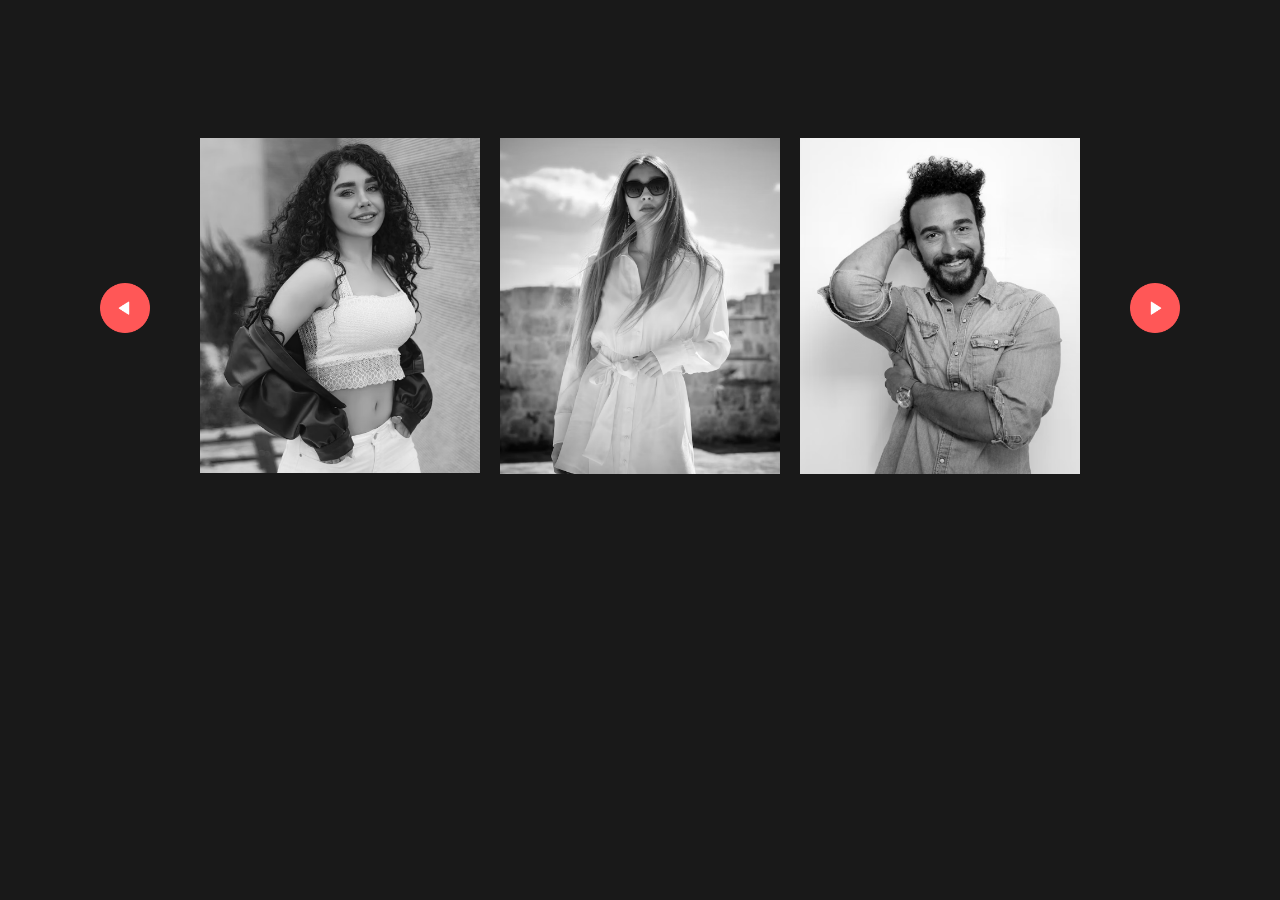
<file: image gallery/index.html>
<!DOCTYPE html>
<html lang="en">
<head>
    <meta charset="UTF-8">
    <meta name="viewport" content="width=device-width, initial-scale=1.0">
    <title>Image Gallery</title>
    <link rel="stylesheet" href="style.css">
</head>
<body>
    <div class="gallery-wrap">
        <img src="images/back.png" id="backBtn">
        
   
    <div class="gallery">
        <div>
            <span>
                <img src="images/image-1.png" ></span>
                <img src="images/image-2.png" ></span>
                <img src="images/image-3.png" ></span>
        </div>
        <div>
            <span>
                <img src="images/image-4.png" ></span>
                <img src="images/image-5.png" ></span>
                <img src="images/image-6.png" ></span>
        </div>
    </div>
    <img src="images/next.png" id="nextBtn">
    </div>
    <script>
        let scrollContainer = document.querySelector(".gallery");
        let backBtn = document.getElementById("backBtn");
        let nextBtn = document.getElementById("nextBtn");


        scrollContainer.addEventListener("wheel", (evt)=> {
            evt.preventDefault();
            scrollContainer.scrollLeft += evt.deltaY;
            scrollContainter.style.scrollBehaviour = "auto";
        });
        nextBtn.addEventListener("click", ()=>{
            scrollContainer.style.scrollBehavior = "smooth";
            scrollContainer.scrollLeft += 900;
        });
        backBtn.addEventListener("click", ()=>{
            scrollContainer.style.scrollBehavior = "smooth";
            scrollContainer.scrollLeft -= 900;
        });
        </script>
</body>
</html>
</file>
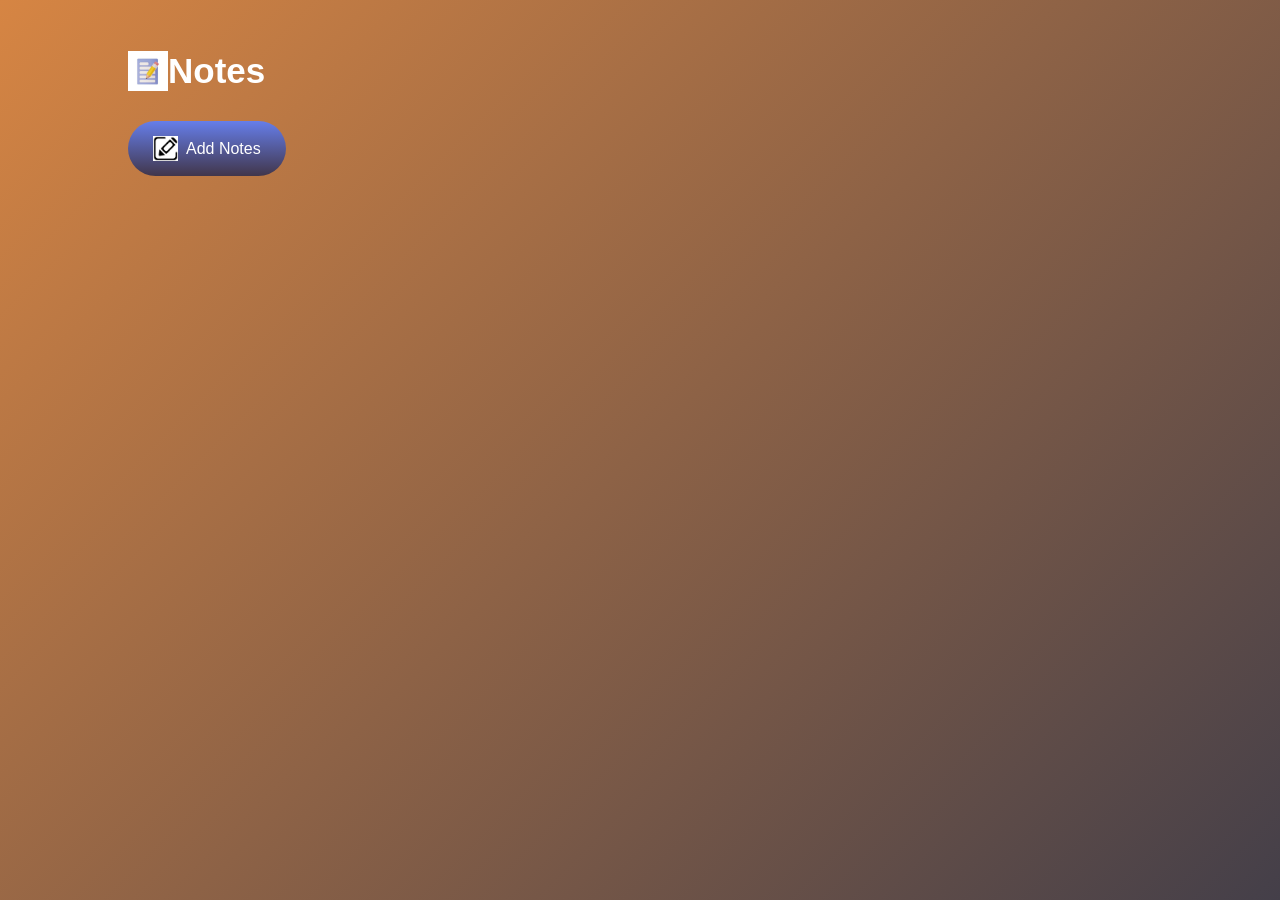
<file: Notes app/index.html>
<!DOCTYPE html>
<html lang="en">
<head>
    <meta charset="UTF-8">
    <meta name="viewport" content="width=device-width, initial-scale=1.0">
    <title>Notes app</title>
    <link rel="stylesheet" href="style.css ">

</head>
<body>
    <div class="container">
        <h1><img src="images/OIP.jpg">Notes</h1>
        <button class="button"><img src="images/edit.webp">Add Notes</button>
        <div class="notes-container">
            <!-- <p contenteditable="true" class="input-box">
                <img src="images/delete.webp"></p> -->
                
        </div>
    </div>
    <script src="main.js"></script>
</body>
</html>
</file>
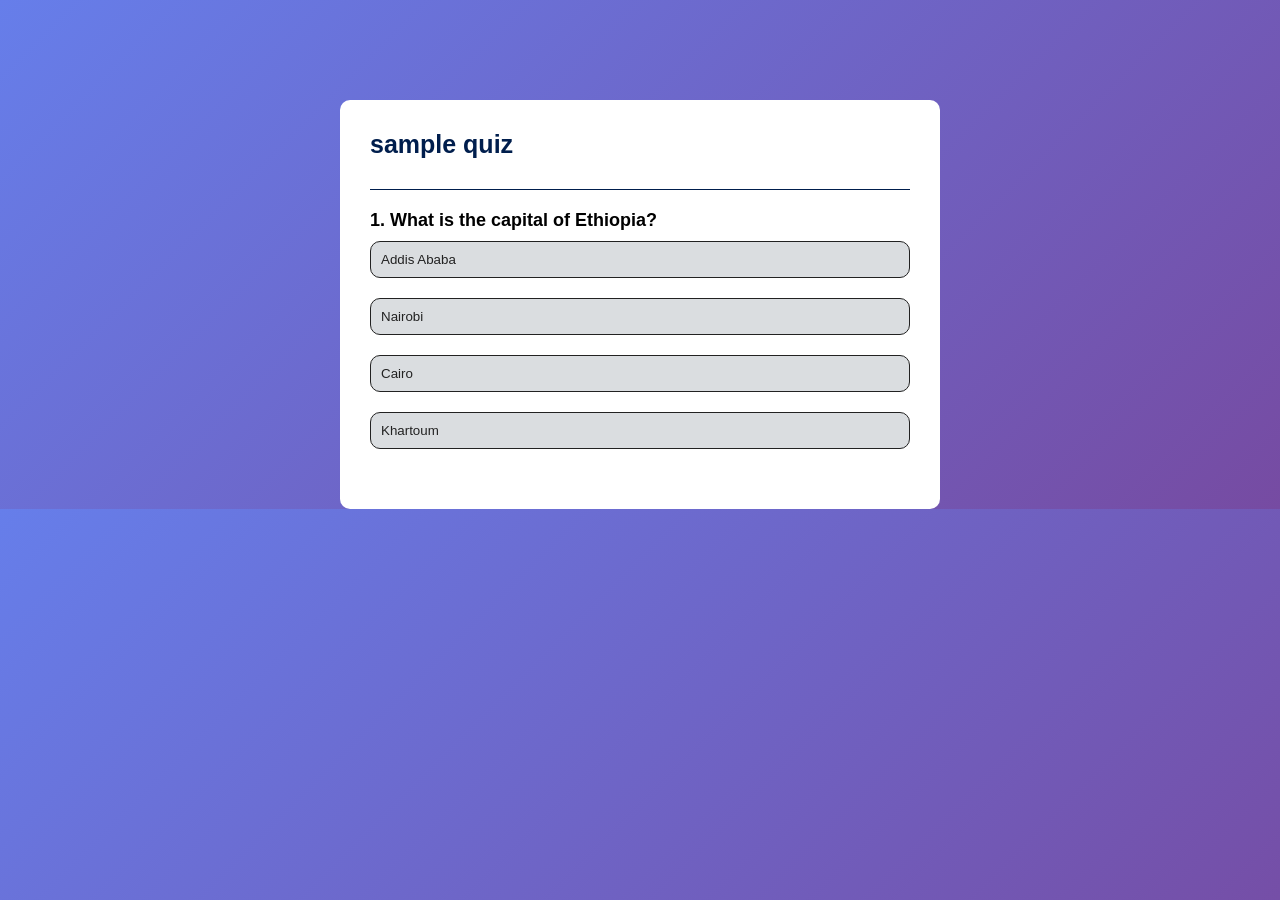
<file: Quiz app/index.html>
<!doctype html>
<html lang="en">
  <head>
    <meta charset="UTF-8" />
    <meta name="viewport" content="width=device-width, initial-scale=1.0" />
    <title>Quiz App</title>
    <link rel="stylesheet" href="style.css" />
  </head>

  <body>
    <div class="app">
      <h1>sample quiz</h1>
      <div class="quiz">
        <h2 id="question">Question will appear here</h2>
        <div id="answer-buttons" class="answer-buttons">
            
            
        </div>
        <button id="next-btn">Next</button>
    </div>
    <script defer src="script.js"></script>
  </body>
</html>
</file>
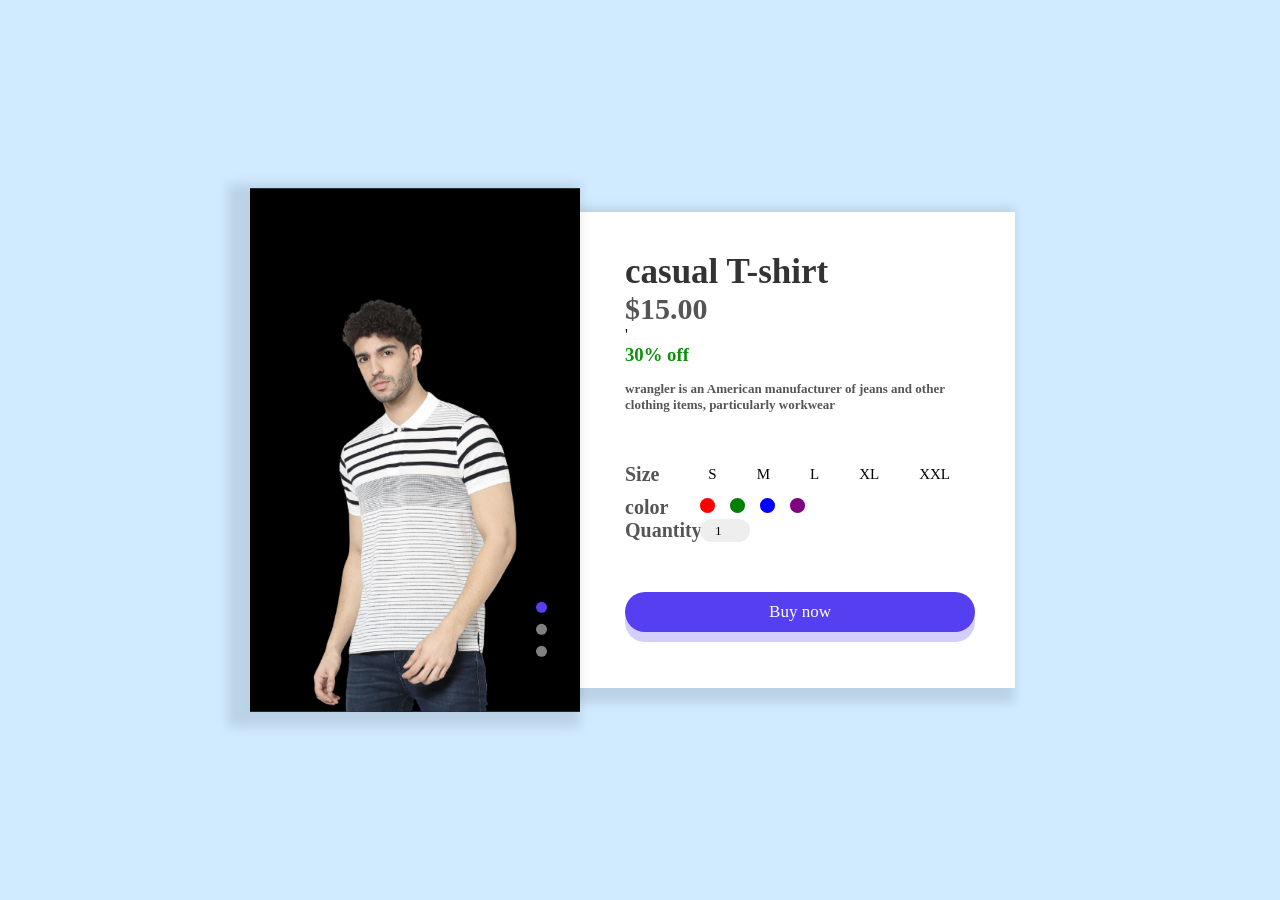
<file: shopping cart/index.html>
<!doctype html>
<html lang="en">
  <head>
    <meta charset="UTF-8" />
    <meta name="viewport" content="width=device-width, initial-scale=1.0" />
    <title>shopping</title>
    <link rel="stylesheet" href="style.css" />
  </head>
  <body>
    <div class="container">
      <div class="product">
        <div class="gallery">
          <img src="images/image1.png" id="productImg" />
          <div class="controls">
            <span class="btn active"></span>
            <span class="btn"></span>
            <span class="btn"></span>
          </div>
        </div>
        <div class="details">
          <h1>casual T-shirt</h1>
          <h2>$15.00</h2>
          '
          <h3>30% off</h3>
          <p>
            wrangler is an American manufacturer of jeans and other clothing
            items, particularly workwear
          </p>
          <form>
            <div class="size-select">
              <p>Size</p>
              <label for="small">
                <input type="radio" name="size" id="small" />
                <span>S</span>
              </label>
              <label for="medium">
                <input type="radio" name="size" id="medium" />
                <span>M</span>
              </label>
              <label for="large">
                <input type="radio" name="size" id="large" />
                <span>L</span>
              </label>
              <label for="XL">
                <input type="radio" name="size" id="XL" />
                <span>XL</span>
              </label>
              <label for="XXL">
                <input type="radio" name="size" id="XXL" />
                <span>XXL</span>
              </label>
            </div>
            <div class="color-select">
              <p>color</p>
              <label for="red">
                <input type="radio" name="color" id="red" />
                <span class="color-1"></span>
              </label>
              <label for="green">
                <input type="radio" name="color" id="green" />
                <span class="color-2"></span>
              </label>
              <label for="blue">
                <input type="radio" name="color" id="blue" />
                <span class="color-3"></span>
              </label>
              <label for="purple">
                <input type="radio" name="color" id="purple" />
                <span class="color-4"></span>
              </label>
            </div>
            <div class="quantity-select">
              <p>Quantity</p>
              <input type="number" value="1" />
            </div>
            <button>Buy now</button>
          </form>
        </div>
      </div>
    </div>
    <script>
      let productImg = document.getElementById("productImg");
      let btn = document.getElementsByClassName("btn");

      btn[0].onclick = function () {
        productImg.src = "images/image1.png";
        for (bt of btn) {
          bt.classList.remove("active");
        }
        this.classList.add("active");
      };
      btn[1].onclick = function () {
        productImg.src = "images/image2.png";
        for (bt of btn) {
          bt.classList.remove("active");
        }
        this.classList.add("active");
      };
      btn[2].onclick = function () {
        productImg.src = "images/image3.png";
        for (bt of btn) {
          bt.classList.remove("active");
        }
        this.classList.add("active");
      };
    </script>
  </body>
</html>
</file>
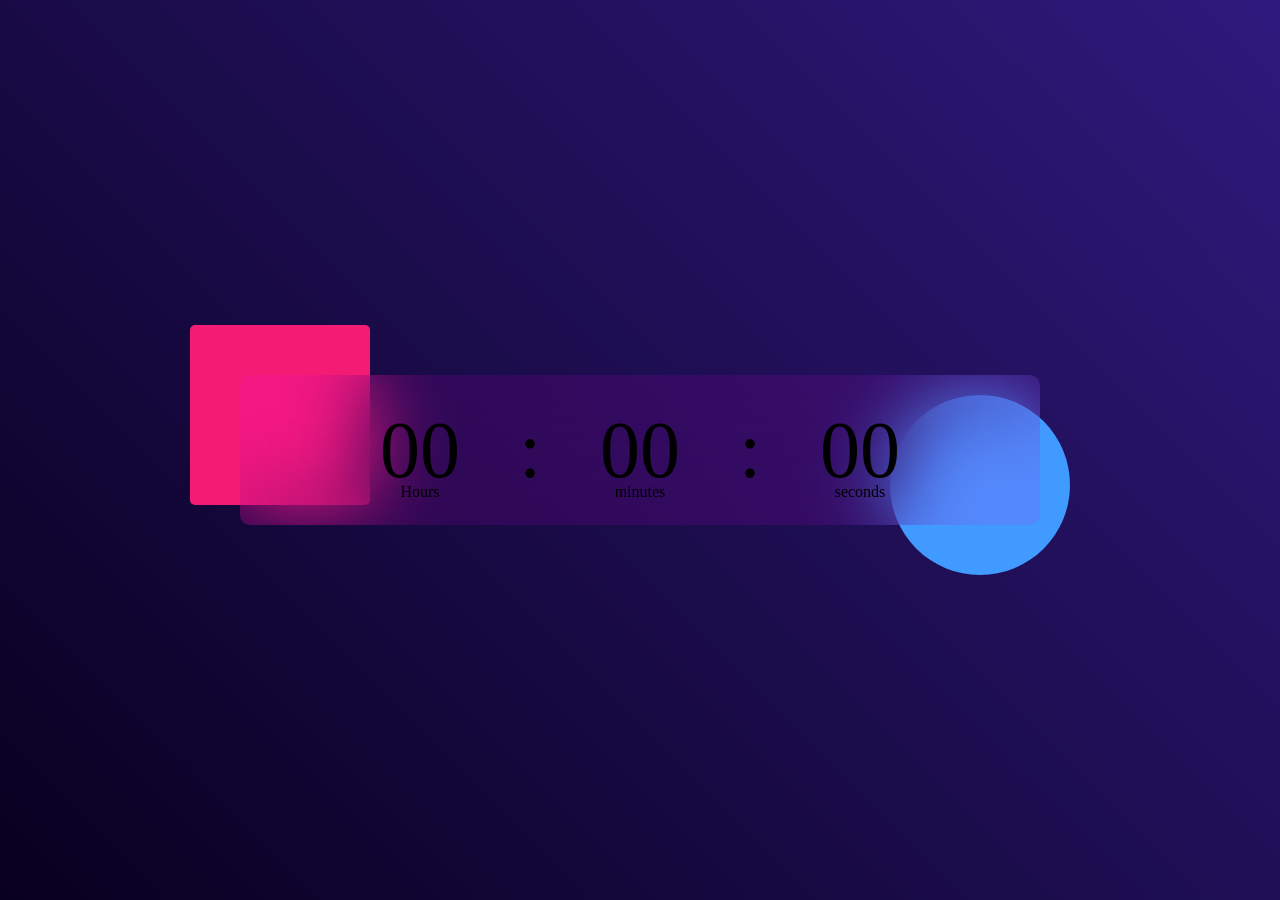
<file: digital clock/file.html>
<!doctype html>
<html lang="en">
  <head>
    <meta charset="UTF-8" />
    <meta name="viewport" content="width=device-width, initial-scale=1.0" />
    <title>digital-clock</title>
    <link rel="stylesheet" href="style.css" />
  </head>
  <body>
    <div class="hero">
      <div class="container">
        <div class="clock">
          <span id="hrs">00</span>
          <span>:</span>
          <span id="min">00</span>
          <span>:</span>
          <span id="sec">00</span>
        </div>
      </div>
    </div>

    <script>
      let hrs = document.getElementById("hrs");
      let min = document.getElementById("min");
      let sec = document.getElementById("sec");
      setInterval(() => {
        let currentTime = new Date();
        hrs.innerHTML =
          (currentTime.getHours() < 10 ? "0" : "") + currentTime.getHours();
        min.innerHTML =
          (currentTime.getMinutes() < 10 ? "0" : "") + currentTime.getMinutes();
        sec.innerHTML =
          (currentTime.getSeconds() < 10 ? "0" : "") + currentTime.getSeconds();
      }, 1000);
    </script>
  </body>
</html>
</file>
<file: image gallery/style.css>
*{
    margin: 0;
    padding: 0;
    font-family:'poppins' , sans-serif;
    box-sizing: border-box;
}
body{
    background: #191919;

}
.gallery{
    width: 900px;
    display: flex;
    overflow-x: scroll;
}
.gallery div{
    width: 100%;
    display: grid;
    grid-template-columns: auto auto auto;
    grid-gap: 20px;
    padding: 10px;
    flex: none;
}
.gallery div img{
    width: 100%;
    filter: grayscale(100%);
    transition: transform 0.5s;
} 
.gallery::-webkit-scrollbar{
    display: none;
}
.gallery-wrap{
    display: flex;
    align-items: center;
    justify-content: center;
    margin: 10% auto;
}
#backBtn , #nextBtn{
    width: 50px;
    cursor: pointer;
    margin: 40px;
}
.gallery div img:hover{
    filter: grayscale(0);
    cursor: pointer;
    transform: scale(1.1); 
}
</file>
<file: Notes app/style.css>
*{
    margin: 0;
    padding: 0;
    box-sizing: border-box;
    font-family: 'Poppins', sans-serif;
}
.container{
    width: 100%;
    min-height: 100vh;
    background: linear-gradient(135deg, #d68543, #443f49);
    color  : #fff;
    padding-top: 4%;
    padding-left: 10%;
}   
.container h1{
    font-size: 35px;
    display: flex;
    align-items: center;
    font-weight: 600;
    
}
.container h1 img{
    width: 40px;
    
}
.container button img{
    width: 25px;
    margin-right: 8px;
}
.container button{
    display: flex;
    align-items: center;
    background: linear-gradient(#667eea, #41364b);
    color: #fff;
    font-size: 16px;
    outline: 0;
    border: 0;
    border-radius: 40px;
    padding: 15px 25px;
    margin: 30px 0 20px 0;
    cursor: pointer;


}
.input-box{
    position: relative;
    width: 100%;
    max-width: 500px;
    min-height: 150px;
    background: #fff;
    color: #000000;
    padding: 20px;
    margin: 20px 0;
    outline: none;
    border-radius: 5px;
}
.input-box img{
    position: absolute;
    width: 25px;
    bottom: 15px;
    right: 15px;
    cursor: pointer;
}
</file>
<file: Quiz app/style.css>
* {
    font-family: "Poppins", sans-serif;
    margin: 0;
    padding: 0;
    box-sizing: border-box;
}
body {
    background: linear-gradient(135deg, #667eea 0%, #764ba2 100%);
}
.app {
    width: 90%;
    background: #fff;
    max-width: 600px;
    margin: 100px auto 0;
    border-radius: 10px;
    padding: 30px;
}
.app h1 {
    font-size: 25px;
    color: #001e4d;
    border-bottom: 1px solid #001e4d;
    padding-bottom: 30px;
}
.quiz{
padding: 20px 0;
}
.quiz h2{
    font-size: 18px;

}
.btn {
    background: #dadde0;
    color: #222;
    width: 100%;
    border: 1px solid #222;
    padding: 10px;
    margin: 10px 0;
    text-align: left;
    border-radius: 10px;
    cursor: pointer;
    transition: all 0.3s ease;
}
.btn:hover:not([disabled]){
    background: #1f2524;
    color: #fff;
}
.btn:disabled{
    cursor: not-allowed;
    opacity: 0.6;
}
#next-btn{
    background: #b1b1c7;
    color: #222;
    width: 150px;
    border: 1px solid #222;
    padding: 10px;
    margin: 20px auto 0;
    border-radius: 4px;
    cursor: pointer;
    transition: all 0.3s ease;
    text-align: center;
    display: none;
    
}
#next-btn:hover{
    background: #102e6b;
    color: #fff;
}
.correct{
    background: #7cc77e;
    
}
.incorrect{
    background: #db766f;
}
</file>
<file: shopping cart/style.css>
*{
    margin: 0;
    padding: 0;
    font-family: 'poppins', 'sans-serif';
    box-sizing: border-box;

}
.container{
    width: 100%;
    min-height: 100vh;
    
    display: flex;
    align-items: center;
    justify-content: center;
   
    background: #d0eaff;
}
.product{
    width: 90%;
    max-width: 750px;
    display: flex;
    

}
.gallery{
    flex-basis: 47%;
    background:black;
    transform: scale(1.1);
    box-shadow: -10px 5px 10px 10px rgba(0,0,0,0.1);
    position: relative;


}
.gallery img{
    width: 100%;
    display: block;
    padding-top: 100px;
}
.details{
    width: 450px;
    background: #fff;
    padding: 40px;
    padding-left: 60px;
     box-shadow: -10px 5px 10px 10px rgba(0,0,0,0.1);


    
}
.details h1{
    color: #333;
    font-size: 35px;

}
.details h2{
    color: #555;
    font-size: 30px;
    font-weight: 600;

}
.details h3{
    color: rgb(12, 146, 12);
    margin-bottom: 15px;
}
.details p{
    font-size: 13px;
    font-weight: 600;
    color: #555;
}
.details form{
    font-size: 15px;
    font-weight: 200;
}
.size-select{
    display: flex;
    align-items: center;
    margin-top: 50px;
    
}
.size-select p{
    width: 75px;
    font-size: 20px;
}
.size-select input:checked + span{
    color: blue;
    font-weight: 600;
}
.size-select input{
    display: none;
}
.size-select span{
    padding: 15px;
    margin-right: 10px;
    cursor: pointer;
}
.color-select{
    display: flex;
    align-items: center;
    margin-top: 10px;
}
.color-select p{
    width: 75px;
    font-size: 20px;

}
.color-select span{
    display: inline-block;
    width: 15px;
    height: 15px;
    margin-right: 15px;
    cursor: pointer;
    border-radius: 50%;
}
.color-1{
    background: red;
}
.color-2{
    background:green;
}
.color-3{
    background: blue;
}
.color-4{
    background: purple;
}
.color-select input{
    display: none;
}
.color-select input:checked + span{
    transform: scale(0.7);
    box-shadow: 0 0 0 4px white, 0 0 0 6px black;
    
}
.quantity-select{
    display: flex;
   
   

}
.quantity-select p{
    width: 75px;
    font-size: 20px;
}
.quantity-select input{
    background: #eee;
    border: 0;
    outline: 0;
    padding: 2px 2px 2px 15px;
    width: 50px;
    border-radius: 12px;
} 
form button{
    background: #553ff0;
    color: #fff;
    font-size: 17px;
    width: 100%;
    padding: 10px;
    border-radius: 30px;
    border: 0;
    outline: 0;
    margin-top: 50px;
    box-shadow: 0 10px rgba(85, 63, 240, 0.25);
    cursor: pointer;
}
.controls{
    position: absolute;
    bottom: 40px;
    right: 20px;
}
.btn{
    display: block;
    width:10px ;
    height:10px ;
    border-radius: 50%;
    background: rgba(255, 255, 255, 0.5);
    margin: 10px;
    cursor: pointer;
}
.btn.active{
    background: #553ff0;
}
</file>
<file: digital clock/style.css>
*{
    margin: 0%;
    padding: 0%;
    font-family: 'Times New Roman', Times, serif;
    box-sizing: border-box;
}
.hero{
    width: 100%;
    min-height: 100vh;
    background: linear-gradient(45deg,#08001f, #30197d);
    color: off;
    position:relative;
}
.container{
    width: 800px;
    height:150px;
    position:absolute;
    left: 50%;
    top: 50%;
    transform: translate(-50%,-50%);

   
}
.clock{
    width: 100%;
    height: 100%;
    background: rgba(235,0,235,0.11);
    border-radius: 10px;
    display: flex;
    align-items: center;
    justify-content: center;
    backdrop-filter: blur(40px);

}
.container::before{
    content: '';
    width: 180px;
    height: 180px;
    background: #f41b75;
    border-radius: 5px;
    position: absolute;
    left: -50px;
    top: -50px;
    z-index: -1;
}
.container::after{
    content: '';
    width: 180px;
    height: 180px;
    background: #419aff;
    border-radius: 50%;
    position: absolute;
    right: -30px;
    bottom: -50px;
    z-index: -1;
}
.clock span{
    font-size: 80px;
    width: 110px;
    display: inline-block;
    text-align: center;
    position:relative;
}
.clock span::after{
    
    font-size: 16px;
    position: absolute;
    bottom: -5px;
    left: 50%;
    transform: translateX(-50%);
}
#hrs::after{
    content: 'Hours';
}
#min::after{
    content: 'minutes';
}
#sec::after{
    content: 'seconds';
}
</file>
